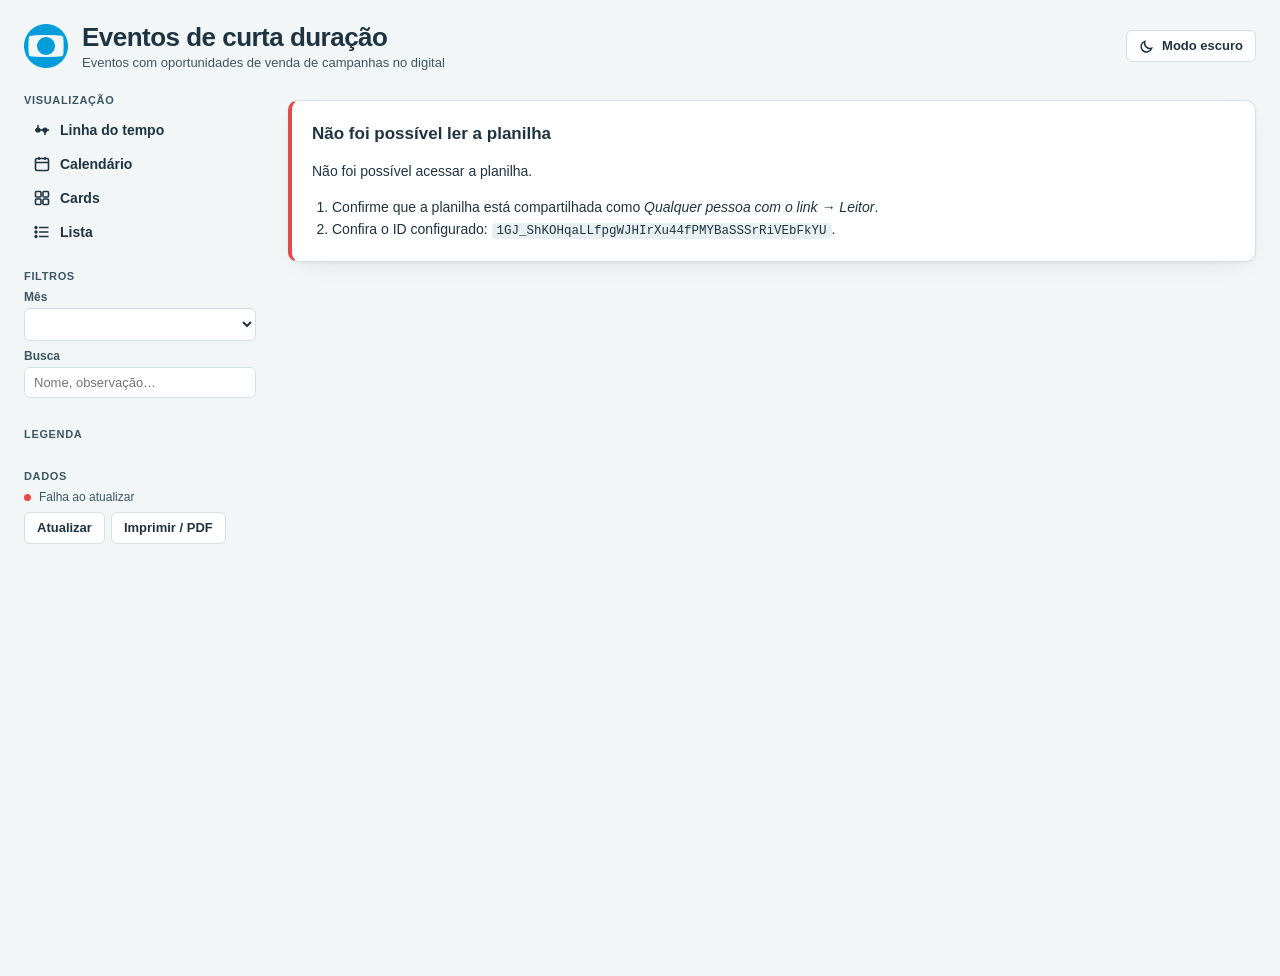
<file: apps-script/Index.html>
<!doctype html>
<html lang="pt-BR">
<head>
<meta charset="utf-8">
<meta name="viewport" content="width=device-width, initial-scale=1, viewport-fit=cover">
<meta name="robots" content="noindex, nofollow, noarchive">
<title>Eventos de curta duração</title>
<style>
  /* Layout: menu lateral fixo (visões, filtros, legenda, dados) + área de conteúdo.
     Paleta: #7AE582 #25A1BE #9FFFCB #00A5CF #004E64 #2F4858. */
  :root {
    --bg: #f2f6f7;
    --surface: #ffffff;
    --surface-alt: #e8f0f2;
    --border: #d3e0e4;
    --text: #1f3442;
    --text-muted: #3c5664;
    --text-faint: #687f8b;
    --brand: #00a5cf;
    --accent: #004e64;
    --accent-soft: #d6f1f8;
    --accent-contrast: #ffffff;
    --warn: #9a5b00;
    --backdrop: rgba(18, 30, 38, 0.5);
    /* Menu lateral */
    --side-bg: var(--bg);
    --side-fg: var(--text);
    --side-muted: var(--text-muted);
    --side-hover: var(--surface-alt);
    --side-active-bg: var(--accent-soft);
    --side-active-fg: var(--accent);
    /* Próximo evento */
    --hero-bg: #004e64;
    --hero-fg: #ffffff;
    --hero-label: #9fffcb;
    /* Linha do tempo: linha e textos com contraste máximo */
    --tl-line: #0b0d12;
    --tl-ink: #0b0d12;
    /* Legenda de status */
    --st-green: #7ae582;   --st-green-bg: #e3fbe8;
    --st-amber: #f2b632;   --st-amber-bg: #fdf3d6;
    --st-red: #e5484d;     --st-red-bg: #fde4e4;
    --st-gray: #7d95a1;    --st-gray-bg: #e8eef1;

    --shadow: 0 1px 2px rgba(20, 34, 42, 0.05), 0 8px 24px -12px rgba(20, 34, 42, 0.14);
    --radius-sm: 6px;
    --radius-md: 10px;
    --sidebar-w: 264px;
    color-scheme: light;
  }

  @media (prefers-color-scheme: dark) {
    :root:not([data-theme="light"]) {
      /* Modo escuro "azulterra": azul profundo + tons de terra */
      --bg: #0e1b29;
      --surface: #152739;
      --surface-alt: #1c3147;
      --border: #2b4561;
      --text: #fffaf3;
      --text-muted: #ecdcc7;
      --text-faint: #b8a68f;
      --brand: #00a5cf;
      --accent: #f0a77c;
      --accent-soft: #3a2b24;
      --accent-contrast: #1b0f08;
      --warn: #e9b872;
      --backdrop: rgba(0, 0, 0, 0.6);
      --hero-bg: #1e3d58;
      --hero-fg: #ffffff;
      --hero-label: #ffcfa6;
      --tl-line: #ffffff;
      --tl-ink: #ffffff;
      --st-green: #7ae582;   --st-green-bg: #163528;
      --st-amber: #f2c75c;   --st-amber-bg: #3a3018;
      --st-red: #f2857e;     --st-red-bg: #3e2123;
      --st-gray: #d2c3ae;    --st-gray-bg: #26394d;
      --shadow: 0 1px 2px rgba(0, 0, 0, 0.3), 0 8px 24px -12px rgba(0, 0, 0, 0.5);
      color-scheme: dark;
    }
  }
  :root[data-theme="dark"] {
    /* Modo escuro "azulterra": azul profundo + tons de terra */
    --bg: #0e1b29;
    --surface: #152739;
    --surface-alt: #1c3147;
    --border: #2b4561;
    --text: #fffaf3;
    --text-muted: #ecdcc7;
    --text-faint: #b8a68f;
    --brand: #00a5cf;
    --accent: #f0a77c;
    --accent-soft: #3a2b24;
    --accent-contrast: #1b0f08;
    --warn: #e9b872;
    --backdrop: rgba(0, 0, 0, 0.6);
    --hero-bg: #1e3d58;
    --hero-fg: #ffffff;
    --hero-label: #ffcfa6;
    --tl-line: #ffffff;
    --tl-ink: #ffffff;
    --st-green: #7ae582;   --st-green-bg: #163528;
    --st-amber: #f2c75c;   --st-amber-bg: #3a3018;
    --st-red: #f2857e;     --st-red-bg: #3e2123;
    --st-gray: #d2c3ae;    --st-gray-bg: #26394d;
    --shadow: 0 1px 2px rgba(0, 0, 0, 0.3), 0 8px 24px -12px rgba(0, 0, 0, 0.5);
    color-scheme: dark;
  }

  * { box-sizing: border-box; }
  html, body {
    margin: 0;
    background: var(--bg);
    color: var(--text);
    font-family: -apple-system, "Segoe UI", Roboto, Helvetica, Arial, sans-serif;
    font-size: 14px;
    -webkit-font-smoothing: antialiased;
    max-width: 100%;
    overflow-x: hidden;
  }
  @media (prefers-reduced-motion: reduce) {
    * { animation-duration: 0.001ms !important; transition-duration: 0.001ms !important; }
  }
  button, select, input { font-family: inherit; font-size: inherit; color: inherit; }
  button:focus-visible, select:focus-visible, input:focus-visible, a:focus-visible, [tabindex]:focus-visible {
    outline: 2px solid var(--accent);
    outline-offset: 2px;
  }
  [hidden] { display: none !important; }

  /* ---------- Estrutura ---------- */
  .page-head {
    display: flex;
    align-items: center;
    gap: 14px;
    padding: 22px 24px 6px;
  }
  .page-head img { width: 44px; height: 44px; flex: none; }
  .page-head h1 { font-size: 26px; font-weight: 800; letter-spacing: -0.02em; margin: 0; text-wrap: balance; }
  .page-head p { margin: 2px 0 0; font-size: 13px; color: var(--text-muted); }
  .page-head #menuBtn { display: none; }
  .theme-btn { margin-left: auto; display: inline-flex; align-items: center; gap: 8px; white-space: nowrap; }
  .theme-btn svg { width: 15px; height: 15px; }
  .shell { display: grid; grid-template-columns: var(--sidebar-w) minmax(0, 1fr); min-height: 100vh; }

  .sidebar {
    background: var(--side-bg);
    color: var(--side-fg);
    padding: 18px 8px 24px 24px;
    display: flex;
    flex-direction: column;
    gap: 22px;
    position: sticky;
    top: 0;
    height: 100vh;
    overflow-y: auto;
  }
  
  .side-section { display: grid; gap: 8px; }
  .side-title {
    font-size: 11px;
    font-weight: 700;
    text-transform: uppercase;
    letter-spacing: 0.06em;
    color: var(--side-muted);
    margin: 0;
  }

  .nav { display: grid; gap: 2px; }
  .nav button {
    display: flex;
    align-items: center;
    gap: 10px;
    width: 100%;
    border: 0;
    background: none;
    padding: 8px 10px;
    border-radius: var(--radius-sm);
    font-weight: 600;
    color: var(--side-fg);
    text-align: left;
    cursor: pointer;
  }
  .nav button:hover { background: var(--side-hover); }
  .nav button[aria-current="page"] { background: var(--side-active-bg); color: var(--side-active-fg); }
  .nav svg { width: 16px; height: 16px; flex: none; }

  .filters { display: grid; gap: 8px; }
  .field { display: grid; gap: 4px; min-width: 0; }
  .field label { font-size: 12px; font-weight: 600; color: var(--side-muted); }
  .field select, .field input {
    width: 100%;
    min-width: 0;
    border: 1px solid var(--border);
    background: var(--surface);
    color: var(--text);
    border-radius: var(--radius-sm);
    padding: 7px 9px;
    font-size: 13px;
  }
  .linklike {
    justify-self: start;
    border: 0;
    background: none;
    color: var(--side-active-fg);
    font-weight: 600;
    cursor: pointer;
    padding: 0;
    font-size: 13px;
  }

  .legend { display: grid; gap: 2px; }
  .legend button {
    display: flex;
    align-items: center;
    gap: 8px;
    border: 1px solid transparent;
    background: none;
    border-radius: var(--radius-sm);
    padding: 6px 8px;
    cursor: pointer;
    text-align: left;
    font-size: 13px;
  }
  .legend button:hover { background: var(--side-hover); }
  .legend button[aria-pressed="true"] { border-color: var(--c); background: var(--side-hover); }
  .legend .sw { width: 10px; height: 10px; border-radius: 50%; background: var(--c); flex: none; }
  .legend .n { margin-left: auto; color: var(--side-muted); font-variant-numeric: tabular-nums; }

  .sync { display: grid; gap: 8px; font-size: 12px; color: var(--side-muted); }
  .sync-line { display: flex; align-items: center; gap: 8px; }
  .sync-dot { width: 7px; height: 7px; border-radius: 50%; background: var(--text-faint); flex: none; }
  .sync-dot.ok { background: var(--st-green); }
  .sync-dot.err { background: var(--st-red); }
  .sync-dot.loading { background: var(--st-amber); }
  .sync-actions { display: flex; flex-wrap: wrap; gap: 6px; }

  .btn {
    border: 1px solid var(--border);
    background: var(--surface);
    border-radius: var(--radius-sm);
    padding: 7px 12px;
    font-size: 13px;
    font-weight: 600;
    cursor: pointer;
    line-height: 1.2;
    text-decoration: none;
    color: var(--text);
  }
  .btn:hover { background: var(--surface-alt); }
  .btn.icon { padding: 7px 10px; }

  /* ---------- Conteúdo ---------- */
  .main { min-width: 0; padding: 24px 24px 64px; display: grid; gap: 16px; align-content: start; }
  .content { display: grid; grid-template-columns: minmax(0, 1fr); gap: 16px; min-width: 0; }
  #view, #nextBox, .next { min-width: 0; }

  /* ---------- Próximo evento ---------- */
  .next { display: grid; grid-template-columns: repeat(auto-fit, minmax(260px, 1fr)); gap: 12px; }
  .hero {
    background: var(--hero-bg);
    color: var(--hero-fg);
    border-radius: var(--radius-md);
    padding: 10px 14px;
    display: grid;
    gap: 5px;
    align-content: start;
    box-shadow: var(--shadow);
    border-left: 5px solid var(--c);
    cursor: pointer;
  }
  .hero-eyebrow {
    font-size: 10.5px;
    font-weight: 700;
    text-transform: uppercase;
    letter-spacing: 0.08em;
    color: var(--hero-label);
  }
  .hero-top { display: flex; align-items: center; justify-content: space-between; gap: 8px; }
  .hero-top .hero-eyebrow { white-space: nowrap; overflow: hidden; text-overflow: ellipsis; min-width: 0; }
  .hero-name { font-size: 18px; font-weight: 800; letter-spacing: -0.01em; line-height: 1.2; margin: 0; text-wrap: balance; overflow-wrap: anywhere; }
  .hero-meta { display: flex; flex-wrap: wrap; gap: 4px 18px; }
  .hero-meta div { display: grid; gap: 0; min-width: 0; }
  .hero .k { font-size: 10px; font-weight: 700; text-transform: uppercase; letter-spacing: 0.06em; color: var(--hero-label); }
  .hero .v { font-size: 13px; font-weight: 700; font-variant-numeric: tabular-nums; }
  .hero-obs { margin: 0; font-size: 12.5px; line-height: 1.35; white-space: nowrap; overflow: hidden; text-overflow: ellipsis; }
  .hero-obs .k { margin-right: 6px; }
  .hero-st { display: inline-flex; align-items: center; gap: 6px; font-size: 11.5px; font-weight: 700; white-space: nowrap; }
  .hero-st::before { content: ""; width: 8px; height: 8px; border-radius: 50%; background: var(--c); }
  .next-empty { padding: 18px 20px; color: var(--text-muted); }
  .view-head {
    display: flex;
    flex-wrap: wrap;
    align-items: center;
    justify-content: space-between;
    gap: 10px 16px;
  }
  .view-head h2 { font-size: 22px; font-weight: 750; letter-spacing: -0.015em; margin: 0; text-wrap: balance; }
  .view-head .sub { font-size: 13px; color: var(--text-muted); margin-top: 2px; }
  .controls { display: flex; flex-wrap: wrap; align-items: center; gap: 6px; }
  .controls .lbl { font-size: 12px; color: var(--text-muted); margin-right: 2px; }

  .seg { display: inline-flex; border: 1px solid var(--border); border-radius: var(--radius-sm); overflow: hidden; background: var(--surface); }
  .seg button {
    border: 0;
    background: none;
    padding: 7px 12px;
    font-size: 13px;
    font-weight: 600;
    cursor: pointer;
    color: var(--text-muted);
  }
  .seg button + button { border-left: 1px solid var(--border); }
  .seg button[aria-pressed="true"] { background: var(--accent-soft); color: var(--accent); }

  .panel {
    background: var(--surface);
    border: 1px solid var(--border);
    border-radius: var(--radius-md);
    box-shadow: var(--shadow);
  }
  .notice { padding: 20px; font-size: 14px; line-height: 1.55; }
  .notice h2 { font-size: 17px; margin: 0 0 8px; }
  .notice ol { margin: 8px 0 0; padding-left: 20px; }
  .notice code { background: var(--surface-alt); padding: 1px 5px; border-radius: 4px; font-size: 12.5px; }
  .notice.err { border-left: 4px solid var(--st-red); }
  .warnline { font-size: 12px; color: var(--warn); line-height: 1.5; }
  .preview-flag {
    font-size: 12px;
    color: var(--text-muted);
    background: var(--surface-alt);
    border: 1px dashed var(--border);
    border-radius: var(--radius-sm);
    padding: 8px 10px;
  }
  .empty { padding: 28px; text-align: center; color: var(--text-muted); font-size: 14px; }

  .badge {
    display: inline-flex;
    align-items: center;
    gap: 6px;
    font-size: 12px;
    font-weight: 650;
    padding: 3px 9px;
    border-radius: 999px;
    color: var(--text);
    background: var(--cbg);
    white-space: nowrap;
  }
  .badge::before { content: ""; width: 6px; height: 6px; border-radius: 50%; background: var(--c); }

  .past { opacity: 0.62; }

  /* ---------- Linha do tempo ---------- */
  .tl-wrap { padding: 8px 0 4px; overflow: hidden; }
  .tl-scroll { overflow-x: auto; overflow-y: hidden; padding: 0 20px; }
  .tl { position: relative; }
  .tl-axis, .tl-month, .tl-today, .tl-edge, .tl-stem, .tl-dot { pointer-events: none; }
  .tl-axis { position: absolute; left: 0; right: 0; height: 3px; margin-top: -0.5px; background: var(--tl-line); border-radius: 2px; }
  .tl-month { position: absolute; width: 0; border-left: 1px dashed var(--text-faint); }
  .tl-month span {
    position: absolute;
    left: 6px;
    font-size: 12px;
    font-weight: 750;
    text-transform: uppercase;
    letter-spacing: 0.06em;
    color: var(--tl-ink);
    white-space: nowrap;
  }
  .tl-today { position: absolute; width: 0; border-left: 2px solid var(--accent); }
  .tl-today span {
    position: absolute;
    left: -2px;
    font-size: 11px;
    font-weight: 700;
    color: var(--accent-contrast);
    background: var(--accent);
    border-radius: 999px;
    padding: 2px 8px;
    white-space: nowrap;
  }
  .tl-edge { position: absolute; font-size: 11px; font-weight: 600; color: var(--tl-ink); white-space: nowrap; font-variant-numeric: tabular-nums; }
  .tl-stem { position: absolute; width: 0; border-left: 1.5px solid var(--c); }
  .tl-dot {
    position: absolute;
    width: 12px;
    height: 12px;
    margin-left: -6px;
    border-radius: 50%;
    background: var(--c);
    border: 2px solid var(--surface);
    box-shadow: 0 0 0 1px var(--c);
  }
  .tl-ev {
    position: absolute;
    border: 0;
    background: none;
    padding: 0;
    cursor: pointer;
    text-align: left;
    color: var(--tl-ink);
  }
  .tl-ev .lbl {
    display: inline-grid;
    gap: 1px;
    font-size: 13px;
    font-weight: 700;
    line-height: 1.25;
    white-space: nowrap;
    padding: 3px 8px;
    border-radius: var(--radius-sm);
    background: var(--cbg);
    border: 1px solid transparent;
    border-left: 3px solid var(--c);
  }
  .tl-ev:hover .lbl { border-color: var(--c); }
  .tl-ev .dt { font-size: 12px; font-weight: 600; color: var(--tl-ink); font-variant-numeric: tabular-nums; }
  .tl-ev .dur { display: block; height: 4px; border-radius: 2px; background: var(--c); margin-top: 3px; }

  /* ---------- Calendário ---------- */
  .calendar { overflow: hidden; }
  .dow { display: grid; grid-template-columns: repeat(7, minmax(0, 1fr)); border-bottom: 1px solid var(--border); background: var(--surface-alt); }
  .dow div { padding: 8px 10px; font-size: 11px; font-weight: 700; text-transform: uppercase; letter-spacing: 0.05em; color: var(--text-muted); }
  .week { position: relative; min-height: 118px; border-bottom: 1px solid var(--border); }
  .week:last-child { border-bottom: 0; }
  .week-bg { position: absolute; inset: 0; display: grid; grid-template-columns: repeat(7, minmax(0, 1fr)); }
  .day {
    border: 0;
    border-right: 1px solid var(--border);
    padding: 6px 8px;
    cursor: pointer;
    background: transparent;
    display: flex;
    align-items: flex-start;
    width: 100%;
  }
  .day:last-child { border-right: 0; }
  .day:hover { background: var(--surface-alt); }
  .day.out { background: var(--surface-alt); }
  .day.out .num { color: var(--text-faint); }
  .day .num {
    display: inline-grid;
    place-items: center;
    min-width: 24px;
    height: 24px;
    border-radius: 999px;
    font-size: 13px;
    font-weight: 650;
    font-variant-numeric: tabular-nums;
  }
  .day.today .num { background: var(--accent); color: var(--accent-contrast); }
  .week-fg {
    position: relative;
    display: grid;
    grid-template-columns: repeat(7, minmax(0, 1fr));
    grid-auto-rows: 24px;
    row-gap: 3px;
    padding: 36px 0 8px;
    pointer-events: none;
  }
  .bar {
    pointer-events: auto;
    margin: 0 4px;
    border: 0;
    border-left: 3px solid var(--c);
    background: var(--cbg);
    color: var(--text);
    border-radius: 4px;
    font-size: 12px;
    font-weight: 600;
    padding: 0 8px;
    text-align: left;
    white-space: nowrap;
    overflow: hidden;
    text-overflow: ellipsis;
    cursor: pointer;
    min-width: 0;
  }
  .bar.cont-left { border-top-left-radius: 0; border-bottom-left-radius: 0; margin-left: 0; border-left-style: dashed; }
  .bar.cont-right { border-top-right-radius: 0; border-bottom-right-radius: 0; margin-right: 0; }
  .more {
    pointer-events: auto;
    margin: 0 4px;
    border: 0;
    background: none;
    color: var(--text-muted);
    font-size: 12px;
    font-weight: 650;
    text-align: left;
    padding: 0 6px;
    cursor: pointer;
  }

  /* ---------- Cards ---------- */
  .cards { display: grid; grid-template-columns: repeat(auto-fill, minmax(300px, 1fr)); gap: 14px; }
  .card { padding: 16px; border-top: 3px solid var(--c); display: grid; gap: 12px; align-content: start; }
  .card-top { display: flex; align-items: flex-start; justify-content: space-between; gap: 10px; }
  .card h3 { font-size: 16px; margin: 0; line-height: 1.3; overflow-wrap: anywhere; }
  .card .when { font-size: 13px; color: var(--text-muted); margin-top: 4px; font-variant-numeric: tabular-nums; }
  .card .when strong { color: var(--text); font-weight: 650; }
  .kv { display: grid; grid-template-columns: minmax(96px, max-content) 1fr; gap: 6px 14px; margin: 0; font-size: 13px; }
  .kv dt { color: var(--text-faint); font-weight: 600; }
  .kv dd { margin: 0; overflow-wrap: anywhere; white-space: pre-line; }
  .kv a { color: var(--accent); }

  /* ---------- Lista ---------- */
  .table-wrap { overflow-x: auto; }
  table.list { width: 100%; border-collapse: collapse; font-size: 13px; }
  .list th, .list td { padding: 9px 12px; text-align: left; border-bottom: 1px solid var(--border); vertical-align: top; }
  .list thead th {
    font-size: 11px;
    font-weight: 700;
    text-transform: uppercase;
    letter-spacing: 0.05em;
    color: var(--text-faint);
    background: var(--surface-alt);
    white-space: nowrap;
  }
  .list .grp th {
    background: var(--surface);
    font-size: 13px;
    font-weight: 750;
    color: var(--text);
    padding-top: 16px;
    border-bottom: 2px solid var(--border);
  }
  .list .grp .n { font-weight: 500; color: var(--text-faint); margin-left: 8px; }
  .list tbody tr.row { cursor: pointer; }
  .list tbody tr.row:hover td { background: var(--surface-alt); }
  .list td.date { white-space: nowrap; font-variant-numeric: tabular-nums; }
  .list td.name { font-weight: 650; }
  .list td.long { min-width: 220px; white-space: pre-line; }

  /* ---------- Diálogo ---------- */
  dialog {
    border: 1px solid var(--border);
    border-radius: var(--radius-md);
    background: var(--bg);
    color: var(--text);
    padding: 0;
    width: min(560px, calc(100vw - 32px));
    max-height: calc(100vh - 48px);
    box-shadow: 0 24px 60px -20px rgba(0, 0, 0, 0.45);
  }
  dialog::backdrop { background: var(--backdrop); }
  .dlg-head {
    display: flex;
    align-items: center;
    justify-content: space-between;
    gap: 12px;
    padding: 14px 16px;
    border-bottom: 1px solid var(--border);
    background: var(--surface);
    position: sticky;
    top: 0;
    z-index: 1;
  }
  .dlg-head h2 { font-size: 15px; margin: 0; }
  .dlg-body { padding: 16px; display: grid; gap: 12px; }

  .scrim { display: none; }

  /* ---------- Responsivo ---------- */
  @media (max-width: 900px) {
    .shell { grid-template-columns: minmax(0, 1fr); }
    .sidebar {
      position: fixed;
      left: 0;
      top: 0;
      bottom: 0;
      height: auto;
      width: min(300px, 86vw);
      z-index: 20;
      transform: translateX(-100%);
      visibility: hidden;
      transition: transform 0.2s ease, visibility 0.2s;
      padding-top: calc(20px + env(safe-area-inset-top, 0px));
      padding-bottom: calc(24px + env(safe-area-inset-bottom, 0px));
    }
    .shell.menu-open .sidebar { transform: none; visibility: visible; box-shadow: var(--shadow); }
    .shell.menu-open .scrim { display: block; position: fixed; inset: 0; background: var(--backdrop); z-index: 15; }
    .page-head {
      position: sticky;
      top: env(safe-area-inset-top, 0px);
      z-index: 10;
      background: var(--bg);
      padding: 12px 16px;
      gap: 10px;
    }
    .page-head #menuBtn { display: inline-block; }
    .page-head img { width: 32px; height: 32px; }
    .page-head h1 { font-size: 19px; }
    .page-head p { display: none; }
    .theme-btn span { display: none; }
    .sidebar { padding-left: 16px; padding-right: 16px; box-shadow: var(--shadow); }
    .main { padding: 6px 16px 48px; }
    .next { grid-template-columns: none; grid-auto-flow: column; grid-auto-columns: 86%; overflow-x: auto; scroll-snap-type: x mandatory; padding-bottom: 4px; }
    .next .hero { scroll-snap-align: start; }
    .next:has(.hero:only-child) { grid-auto-columns: 100%; }
    .hero-name { font-size: 17px; }
  }
  @media (max-width: 720px) {
    .week { min-height: 76px; }
    .week-fg { grid-auto-rows: 7px; row-gap: 3px; padding-top: 32px; }
    .bar { font-size: 0; padding: 0; margin: 0 2px; border-left-width: 0; background: var(--c); }
    .bar.cont-left { margin-left: 0; }
    .bar.cont-right { margin-right: 0; }
    .more { font-size: 10px; padding: 0 2px; margin: 0 2px; line-height: 7px; }
    .day { padding: 4px; }
    .day .num { font-size: 12px; min-width: 22px; height: 22px; }
    .dow div { padding: 6px 4px; text-align: center; }
    .cards { grid-template-columns: minmax(0, 1fr); }
    .view-head h2 { font-size: 19px; }
  }

  /* ---------- Impressão ---------- */
  @media print {
    .sidebar, #menuBtn, .theme-btn, .scrim, .controls, .preview-flag, dialog { display: none !important; }
    .shell { display: block; }
    .main { padding: 0; }
    .panel { box-shadow: none; }
    .tl-scroll { overflow: visible; }
  }
</style>
</head>
<body>
<header class="page-head">
  <button class="btn icon" id="menuBtn" type="button" aria-label="Abrir menu" aria-controls="sidebar" aria-expanded="false">☰</button>
  <img src="[data-uri]" alt="">
  <div>
    <h1>Eventos de curta duração</h1>
    <p>Eventos com oportunidades de venda de campanhas no digital</p>
  </div>
  <button class="btn theme-btn" id="themeBtn" type="button" aria-pressed="false">
    <svg viewBox="0 0 16 16" fill="none" stroke="currentColor" stroke-width="1.6" aria-hidden="true"><path d="M13.5 9.8A5.8 5.8 0 0 1 6.2 2.5a5.8 5.8 0 1 0 7.3 7.3z"/></svg>
    <span id="themeLabel">Modo escuro</span>
  </button>
</header>
<div class="shell" id="shell">
  <aside class="sidebar" id="sidebar" aria-label="Menu">
    <section class="side-section" aria-labelledby="navTitle">
      <h2 class="side-title" id="navTitle">Visualização</h2>
      <nav class="nav" id="nav">
        <button type="button" data-view="linha">
          <svg viewBox="0 0 16 16" fill="none" stroke="currentColor" stroke-width="1.6" aria-hidden="true"><path d="M1 8h14"/><circle cx="4" cy="8" r="1.8" fill="currentColor"/><circle cx="11" cy="8" r="1.8" fill="currentColor"/><path d="M4 6V3M11 10v3"/></svg>
          Linha do tempo
        </button>
        <button type="button" data-view="calendario">
          <svg viewBox="0 0 16 16" fill="none" stroke="currentColor" stroke-width="1.6" aria-hidden="true"><rect x="1.5" y="2.5" width="13" height="12" rx="1.5"/><path d="M1.5 6.5h13M5 1v3M11 1v3"/></svg>
          Calendário
        </button>
        <button type="button" data-view="cards">
          <svg viewBox="0 0 16 16" fill="none" stroke="currentColor" stroke-width="1.6" aria-hidden="true"><rect x="1.5" y="1.5" width="5.5" height="5.5" rx="1"/><rect x="9" y="1.5" width="5.5" height="5.5" rx="1"/><rect x="1.5" y="9" width="5.5" height="5.5" rx="1"/><rect x="9" y="9" width="5.5" height="5.5" rx="1"/></svg>
          Cards
        </button>
        <button type="button" data-view="lista">
          <svg viewBox="0 0 16 16" fill="none" stroke="currentColor" stroke-width="1.6" aria-hidden="true"><path d="M5 3.5h9.5M5 8h9.5M5 12.5h9.5"/><circle cx="2" cy="3.5" r="0.9" fill="currentColor"/><circle cx="2" cy="8" r="0.9" fill="currentColor"/><circle cx="2" cy="12.5" r="0.9" fill="currentColor"/></svg>
          Lista
        </button>
      </nav>
    </section>

    <section class="side-section" aria-labelledby="filterTitle">
      <h2 class="side-title" id="filterTitle">Filtros</h2>
      <div class="field">
        <label for="fMes">Mês</label>
        <select id="fMes"></select>
      </div>
      <div class="field">
        <label for="fBusca">Busca</label>
        <input id="fBusca" type="search" placeholder="Nome, observação…">
      </div>
      <div class="filters" id="filters"></div>
      <button class="linklike" id="clearFilters" type="button" hidden>Limpar filtros</button>
    </section>

    <section class="side-section" aria-labelledby="legendTitle">
      <h2 class="side-title" id="legendTitle">Legenda</h2>
      <div class="legend" id="legend"></div>
    </section>

    <section class="side-section" aria-labelledby="syncTitle">
      <h2 class="side-title" id="syncTitle">Dados</h2>
      <div class="sync" aria-live="polite">
        <div class="sync-line"><span class="sync-dot" id="syncDot"></span><span id="syncText">Aguardando fonte de dados</span></div>
        <div class="sync-actions">
          <button class="btn" id="btnRefresh" type="button">Atualizar</button>
          <button class="btn" id="btnPrint" type="button">Imprimir / PDF</button>
        </div>
      </div>
    </section>
  </aside>
  <div class="scrim" id="scrim"></div>

  <main class="main">
    <div class="preview-flag" id="previewFlag" hidden></div>

    <section class="panel notice" id="setup" hidden>
      <h2>Conecte a planilha do Google Sheets</h2>
      <p>Nenhuma planilha configurada. Este calendário não exibe dados de exemplo, somente o que estiver na planilha.</p>
      <ol>
        <li>Crie a planilha com as colunas de <code>eventos/modelo-planilha.csv</code>.</li>
        <li>Em <strong>Compartilhar</strong>, defina <em>Qualquer pessoa com o link → Leitor</em>.</li>
        <li>Cole o ID da planilha em <code>CONFIG.SHEET_ID</code> neste arquivo.</li>
      </ol>
    </section>

    <section class="panel notice err" id="errorBox" hidden></section>

    <div class="content" id="content" hidden>
      <section id="nextBox" aria-label="Próximo evento" hidden></section>
      <div class="view-head">
        <div>
          <h2 id="viewTitle"></h2>
          <div class="sub" id="viewSub"></div>
        </div>
        <div class="controls" id="controls"></div>
      </div>
      <div id="warnings" class="warnline" hidden></div>
      <div id="view"></div>
    </div>
  </main>
</div>

<dialog id="dlg" aria-labelledby="dlgTitle">
  <div class="dlg-head">
    <h2 id="dlgTitle"></h2>
    <button class="btn icon" type="button" id="dlgClose" aria-label="Fechar">✕</button>
  </div>
  <div class="dlg-body" id="dlgBody"></div>
</dialog>

<script>
(function () {
  "use strict";

  /* =====================================================================
   * CONFIGURAÇÃO
   * SHEET_ID: ID da planilha (ou a URL inteira). A planilha precisa estar
   *           compartilhada como "Qualquer pessoa com o link → Leitor".
   * SHEET_NAME: nome da aba (vazio = primeira aba).
   * HEADER_ROW: linha esperada do cabeçalho. Se mudar, a página procura
   *             nas linhas 1 a 10.
   * REFRESH_SECONDS: intervalo da atualização automática.
   * Também aceita na URL da página: ?planilha=ID&aba=Nome
   * ===================================================================== */
  var CONFIG = {
    SHEET_ID: "1GJ_ShKOHqaLLfpgWJHIrXu44fPMYBaSSSrRiVEbFkYU",
    SHEET_NAME: "",
    HEADER_ROW: 2,
    REFRESH_SECONDS: 60
  };

  /* Colunas reconhecidas (comparação sem acento/maiúsculas).
   * Qualquer outra coluna da planilha aparece automaticamente nos detalhes. */
  var ROLES = {
    nome:        ["evento", "nome do evento", "nome", "titulo"],
    inicio:      ["data inicio", "data de inicio", "inicio", "data"],
    fim:         ["data fim", "data de fim", "data final", "fim", "data termino", "termino"],
    status:      ["status", "situacao"],
    categoria:   ["categoria", "tipo", "segmento"],
    local:       ["local", "cidade", "praca", "cidade/uf"],
    responsavel: ["responsavel", "responsavel comercial", "executivo", "owner"],
    transmissao: ["transmissao lf", "transmissao"],
    obs:         ["observacao", "observacoes", "obs"],
    /* "Mês" é derivado das datas; não é exibido. */
    mes:         ["mes"]
  };
  var HIDDEN_ROLES = { nome: 1, inicio: 1, fim: 1, status: 1, mes: 1 };
  var FILTER_ROLES = [
    { role: "nome", label: "Evento" },
    { role: "status", label: "Status" },
    { role: "transmissao", label: "Transmissão LF" },
    { role: "categoria", label: "Categoria" },
    { role: "local", label: "Local" },
    { role: "responsavel", label: "Responsável" }
  ];

  /* Legenda fixa. Qualquer outro valor de Status vai para "Outros" (cinza). */
  var LEGEND = [
    { key: "confirmado", label: "Confirmado", color: "green" },
    { key: "a confirmar", label: "A confirmar", color: "amber" },
    { key: "cancelado", label: "Cancelado", color: "red" },
    { key: "outros", label: "Outros", color: "gray" }
  ];

  var VIEWS = { linha: "Linha do tempo", calendario: "Calendário", cards: "Cards", lista: "Lista" };

  var MONTHS = ["janeiro", "fevereiro", "março", "abril", "maio", "junho", "julho",
    "agosto", "setembro", "outubro", "novembro", "dezembro"];
  var MAX_LANES = 3;
  var DAY = 86400000;

  /* ---------------- Estado ---------------- */
  var params = new URLSearchParams(location.search);
  var sheetId = extractId(params.get("planilha") || CONFIG.SHEET_ID);
  var sheetName = params.get("aba") || CONFIG.SHEET_NAME;
  var SNAPSHOT = window.__SNAPSHOT__ || null;

  var state = {
    events: [],
    columns: [],
    roleIndex: {},
    skipped: [],
    view: "linha",
    month: startOfMonth(new Date()),
    cardsAll: false,
    monthSel: "",
    tlMonths: 1,
    filters: {},
    statusCat: "",
    search: "",
    lastSig: null,
    headerRow: Math.max(1, parseInt(CONFIG.HEADER_ROW, 10) || 1),
    loading: false
  };

  var $ = function (id) { return document.getElementById(id); };

  /* ---------------- Utilidades ---------------- */
  function norm(s) {
    return String(s == null ? "" : s)
      .normalize("NFD").replace(/[̀-ͯ]/g, "")
      .toLowerCase().replace(/\s+/g, " ").trim();
  }
  function esc(s) {
    return String(s == null ? "" : s)
      .replace(/&/g, "&amp;").replace(/</g, "&lt;").replace(/>/g, "&gt;")
      .replace(/"/g, "&quot;").replace(/'/g, "&#39;");
  }
  function extractId(v) {
    v = String(v || "").trim();
    var m = v.match(/\/d\/([a-zA-Z0-9_-]+)/);
    return m ? m[1] : v;
  }
  function startOfMonth(d) { return new Date(d.getFullYear(), d.getMonth(), 1); }
  function addMonths(d, n) { return new Date(d.getFullYear(), d.getMonth() + n, 1); }
  function addDays(d, n) { return new Date(d.getFullYear(), d.getMonth(), d.getDate() + n); }
  function sameDay(a, b) { return a.getTime() === b.getTime(); }
  function today() { var t = new Date(); return new Date(t.getFullYear(), t.getMonth(), t.getDate()); }
  function dayDiff(a, b) { return Math.round((b - a) / DAY); }
  function monthKey(d) { return d.getFullYear() + "-" + String(d.getMonth() + 1).padStart(2, "0"); }
  function monthName(d) { return MONTHS[d.getMonth()] + " de " + d.getFullYear(); }
  function cap(s) { return s.charAt(0).toUpperCase() + s.slice(1); }
  function pad(n) { return String(n).padStart(2, "0"); }
  function fmtDate(d) { return pad(d.getDate()) + "/" + pad(d.getMonth() + 1) + "/" + d.getFullYear(); }
  function fmtShort(d) { return pad(d.getDate()) + "/" + pad(d.getMonth() + 1); }
  function overlaps(e, from, to) { return e.inicio <= to && e.fim >= from; }
  function isPast(e) { return e.fim < today(); }
  function countText(n) { return n + (n === 1 ? " evento" : " eventos"); }

  function statusCat(status) {
    var k = norm(status);
    for (var i = 0; i < LEGEND.length - 1; i++) if (LEGEND[i].key === k) return k;
    return "outros";
  }
  function colorStyle(status) {
    var c = statusCat(status);
    var name = LEGEND.filter(function (l) { return l.key === c; })[0].color;
    return "--c:var(--st-" + name + ");--cbg:var(--st-" + name + "-bg)";
  }

  function parseDate(cell) {
    if (!cell) return null;
    var v = cell.v;
    if (typeof v === "string") {
      var g = v.match(/^Date\((\d+),(\d+),(\d+)/);
      if (g) return new Date(+g[1], +g[2], +g[3]);
    }
    var s = String(cell.f != null ? cell.f : (v == null ? "" : v)).trim();
    var m;
    if ((m = s.match(/^(\d{4})-(\d{1,2})-(\d{1,2})/))) return valid(+m[1], +m[2] - 1, +m[3]);
    if ((m = s.match(/^(\d{1,2})[\/.-](\d{1,2})[\/.-](\d{2,4})/))) {
      var y = +m[3]; if (y < 100) y += 2000;
      return valid(y, +m[2] - 1, +m[1]);
    }
    return null;
  }
  function valid(y, mo, d) {
    var dt = new Date(y, mo, d);
    return dt.getFullYear() === y && dt.getMonth() === mo && dt.getDate() === d ? dt : null;
  }
  function cellText(cell) {
    if (!cell) return "";
    if (typeof cell.v === "string" && /^Date\(/.test(cell.v)) {
      var d = parseDate(cell);
      if (d) return fmtDate(d);
    }
    if (cell.f != null && cell.f !== "") return String(cell.f);
    if (cell.v == null) return "";
    if (typeof cell.v === "boolean") return cell.v ? "Sim" : "Não";
    return String(cell.v);
  }

  /* ---------------- Leitura do Google Sheets ---------------- */
  function sheetUrl(extra, row) {
    return "https://docs.google.com/spreadsheets/d/" + encodeURIComponent(sheetId) +
      "/gviz/tq?headers=1" +
      (sheetName ? "&sheet=" + encodeURIComponent(sheetName) : "&gid=0") +
      "&range=" + encodeURIComponent("A" + row + ":ZZ") +
      "&tqx=" + extra;
  }
  function parseGviz(text) {
    var start = text.indexOf("{");
    var end = text.lastIndexOf("}");
    if (start < 0 || end < 0) throw new Error("Resposta inesperada do Google Sheets.");
    return JSON.parse(text.slice(start, end + 1));
  }
  function loadViaFetch(row) {
    return fetch(sheetUrl("out:json", row) + "&_=" + Date.now(), { cache: "no-store" })
      .then(function (r) { if (!r.ok) throw new Error("HTTP " + r.status); return r.text(); })
      .then(parseGviz);
  }
  /* Alternativa sem CORS (JSONP) caso o navegador bloqueie o fetch. */
  function loadViaScript(row) {
    return new Promise(function (resolve, reject) {
      var cb = "__gviz_cb_" + Date.now();
      var s = document.createElement("script");
      var timer = setTimeout(function () { cleanup(); reject(new Error("Tempo esgotado ao acessar a planilha.")); }, 15000);
      function cleanup() { clearTimeout(timer); delete window[cb]; s.remove(); }
      window[cb] = function (resp) { cleanup(); resolve(resp); };
      s.onerror = function () { cleanup(); reject(new Error("Não foi possível acessar a planilha.")); };
      s.src = sheetUrl("out:json;responseHandler:" + cb, row) + "&_=" + Date.now();
      document.head.appendChild(s);
    });
  }
  function fetchTable(row) {
    return loadViaFetch(row)
      .catch(function () { return loadViaScript(row); })
      .then(function (resp) {
        if (resp.status === "error") {
          var msg = (resp.errors || []).map(function (e) { return e.detailed_message || e.message; }).join(" ");
          throw new Error(msg || "Erro retornado pelo Google Sheets.");
        }
        return resp.table;
      });
  }
  function hasHeader(table) {
    var labels = (table.cols || []).map(function (c) { return norm(c.label); });
    return ["nome", "inicio"].every(function (role) {
      return ROLES[role].some(function (alias) { return labels.indexOf(alias) !== -1; });
    });
  }
  /* Lê a partir da linha de cabeçalho conhecida; se ela não tiver Evento e
   * Data início, procura o cabeçalho nas linhas 1 a 10. */
  function fetchWithHeader() {
    var tried = {};
    var candidates = [state.headerRow];
    for (var n = 1; n <= 10; n++) candidates.push(n);
    var first = null;
    function next(i) {
      while (i < candidates.length && tried[candidates[i]]) i++;
      if (i >= candidates.length) return Promise.resolve(first);
      var row = candidates[i];
      tried[row] = true;
      return fetchTable(row).then(function (table) {
        if (!first) first = { table: table, row: row };
        return hasHeader(table) ? { table: table, row: row } : next(i + 1);
      });
    }
    return next(0);
  }

  /* Versão Google Apps Script: os dados vêm do servidor (getEventos em Code.gs),
   * lidos com a conta de quem acessa. Sem acesso à planilha, não há dados. */
  var GAS = !!(window.google && window.google.script && window.google.script.run);
  var gasUser = "";
  function loadFromAppsScript() {
    return new Promise(function (resolve, reject) {
      window.google.script.run
        .withSuccessHandler(function (r) { gasUser = r.user || ""; resolve({ table: r.table, row: r.headerRow }); })
        .withFailureHandler(reject)
        .getEventos();
    });
  }

  function load() {
    if (state.loading) return;
    state.loading = true;
    setSync("loading", "Atualizando…");
    (GAS ? loadFromAppsScript() : fetchWithHeader())
      .then(function (res) {
        state.headerRow = res.row;
        $("errorBox").hidden = true;
        $("content").hidden = false;
        ingest(res.table);
        setSync("ok", "Atualizado às " + new Date().toLocaleTimeString("pt-BR", { hour: "2-digit", minute: "2-digit" }) +
          (gasUser ? " · " + gasUser : ""));
      })
      .catch(function (err) {
        setSync("err", "Falha ao atualizar");
        showError(err);
      })
      .then(function () { state.loading = false; });
  }
  function setSync(kind, text) {
    $("syncDot").className = "sync-dot " + kind;
    $("syncText").textContent = text;
  }
  function showError(err) {
    if (state.lastSig) return;
    var box = $("errorBox");
    box.hidden = false;
    if (GAS) {
      box.innerHTML =
        "<h2>Você não tem acesso a este calendário</h2>" +
        "<p>Peça ao responsável para compartilhar a planilha de eventos com o seu e-mail (como Leitor). " +
        "Depois, recarregue esta página.</p>" +
        '<p class="warnline">Detalhe: ' + esc(err && err.message) + "</p>";
      return;
    }
    box.innerHTML =
      "<h2>Não foi possível ler a planilha</h2>" +
      "<p>" + esc(err && err.message) + "</p>" +
      "<ol><li>Confirme que a planilha está compartilhada como <em>Qualquer pessoa com o link → Leitor</em>.</li>" +
      (sheetName ? "<li>Confirme que existe uma aba chamada <code>" + esc(sheetName) + "</code>.</li>" : "") +
      "<li>Confira o ID configurado: <code>" + esc(sheetId) + "</code>.</li></ol>";
  }

  /* Converte a tabela em eventos. Nada é inferido além das datas. */
  function ingest(table) {
    var sig = state.headerRow + "|" + JSON.stringify(table);
    if (sig === state.lastSig) return;
    state.lastSig = sig;

    var cols = (table.cols || []).map(function (c, i) {
      return { label: (c.label || "").trim() || ("Coluna " + (i + 1)), role: null };
    });
    var roleIndex = {};
    Object.keys(ROLES).forEach(function (role) {
      for (var a = 0; a < ROLES[role].length; a++) {
        for (var i = 0; i < cols.length; i++) {
          if (!cols[i].role && norm(cols[i].label) === ROLES[role][a]) {
            cols[i].role = role; roleIndex[role] = i; return;
          }
        }
      }
    });

    var events = [];
    var skipped = [];
    (table.rows || []).forEach(function (row, r) {
      var cells = row.c || [];
      var hasAny = cells.some(function (c) { return c && cellText(c) !== ""; });
      if (!hasAny) return;
      var line = r + state.headerRow + 1;
      var nome = roleIndex.nome != null ? cellText(cells[roleIndex.nome]).trim() : "";
      var ini = roleIndex.inicio != null ? parseDate(cells[roleIndex.inicio]) : null;
      var fimCell = roleIndex.fim != null ? cells[roleIndex.fim] : null;
      var fim = parseDate(fimCell);
      if (!nome) { skipped.push(line + " (sem nome do evento)"); return; }
      if (!ini) { skipped.push(line + " (data de início ausente ou inválida)"); return; }
      if (fimCell && cellText(fimCell) !== "" && !fim) { skipped.push(line + " (data fim inválida)"); return; }
      if (!fim) fim = ini;
      if (fim < ini) { skipped.push(line + " (data fim anterior à data início)"); return; }

      var fields = [];
      var values = {};
      cols.forEach(function (col, i) {
        var txt = cellText(cells[i]).trim();
        if (col.role) values[col.role] = txt;
        if (HIDDEN_ROLES[col.role]) return;
        fields.push({ label: col.label, value: txt });
      });

      events.push({
        id: "r" + line,
        nome: nome,
        inicio: ini,
        fim: fim,
        status: values.status || "",
        values: values,
        fields: fields,
        haystack: norm(cells.map(cellText).join(" "))
      });
    });

    events.sort(function (a, b) { return a.inicio - b.inicio || a.fim - b.fim || a.nome.localeCompare(b.nome); });

    var missing = ["nome", "inicio"].filter(function (r) { return roleIndex[r] == null; });
    if (missing.length) {
      skipped.unshift("Colunas obrigatórias não encontradas: " +
        missing.map(function (r) { return r === "nome" ? "Evento" : "Data início"; }).join(", "));
    }

    state.columns = cols;
    state.roleIndex = roleIndex;
    state.events = events;
    state.skipped = skipped;
    buildFilters();
    render();
  }

  /* ---------------- Filtros ---------------- */
  function buildFilters() {
    var wrap = $("filters");
    wrap.innerHTML = "";
    FILTER_ROLES.forEach(function (f) {
      if (state.roleIndex[f.role] == null) return;
      var set = {};
      state.events.forEach(function (e) {
        var v = f.role === "nome" ? e.nome : (e.values[f.role] || "");
        if (v) set[v] = true;
      });
      var opts = Object.keys(set).sort(function (a, b) { return a.localeCompare(b, "pt-BR"); });
      var current = state.filters[f.role] || "";
      if (current && !set[current]) { delete state.filters[f.role]; current = ""; }
      var label = f.role === "nome" ? f.label : state.columns[state.roleIndex[f.role]].label;
      var div = document.createElement("div");
      div.className = "field";
      div.innerHTML = '<label for="f_' + f.role + '">' + esc(label) + "</label>" +
        '<select id="f_' + f.role + '"><option value="">Todos</option>' +
        opts.map(function (o) { return "<option" + (o === current ? " selected" : "") + ' value="' + esc(o) + '">' + esc(o) + "</option>"; }).join("") +
        "</select>";
      div.querySelector("select").addEventListener("change", function (ev) {
        if (ev.target.value) state.filters[f.role] = ev.target.value; else delete state.filters[f.role];
        render();
      });
      wrap.appendChild(div);
    });
  }

  function matches(e, ignoreLegend) {
    for (var role in state.filters) {
      var v = role === "nome" ? e.nome : (e.values[role] || "");
      if (v !== state.filters[role]) return false;
    }
    if (!ignoreLegend && state.statusCat && statusCat(e.status) !== state.statusCat) return false;
    if (state.search && e.haystack.indexOf(state.search) === -1) return false;
    return true;
  }
  function anyFilter() { return Object.keys(state.filters).length || state.search || state.statusCat; }

  /* Período exibido por visão: [de, até] ou null (tudo). */
  function timelineRange() {
    var from = today();
    var to = addDays(new Date(from.getFullYear(), from.getMonth() + state.tlMonths, from.getDate()), -1);
    return [from, to];
  }
  function monthRange(key) {
    var p = key.split("-");
    var m = new Date(+p[0], +p[1] - 1, 1);
    return [m, addDays(addMonths(m, 1), -1)];
  }
  function viewRange() {
    if (state.monthSel) return monthRange(state.monthSel);
    if (state.view === "linha") return timelineRange();
    if (state.view === "calendario" || (state.view === "cards" && !state.cardsAll)) {
      return [state.month, addDays(addMonths(state.month, 1), -1)];
    }
    return null;
  }
  function inRange(list, range) {
    return range ? list.filter(function (e) { return overlaps(e, range[0], range[1]); }) : list;
  }

  /* ---------------- Render ---------------- */
  function render() {
    var filtered = state.events.filter(function (e) { return matches(e); });
    var range = viewRange();
    var scoped = inRange(filtered, range);

    document.querySelectorAll("#nav button").forEach(function (b) {
      if (b.getAttribute("data-view") === state.view) b.setAttribute("aria-current", "page");
      else b.removeAttribute("aria-current");
    });
    $("clearFilters").hidden = !(anyFilter() || state.monthSel);

    renderMonthFilter();
    renderNext();
    renderLegend(inRange(state.events.filter(function (e) { return matches(e, true); }), range));
    renderHead(scoped, range);
    renderWarnings();

    var v = $("view");
    if (state.view === "linha") v.innerHTML = timelineHtml(scoped, range);
    else if (state.view === "calendario") v.innerHTML = calendarHtml(filtered);
    else if (state.view === "cards") v.innerHTML = cardsHtml(scoped);
    else v.innerHTML = listHtml(scoped);

    writeHash();
  }

  function renderHead(scoped, range) {
    var title = VIEWS[state.view];
    var sub = "";
    var ctl = "";
    if (state.view === "linha" && state.monthSel) {
      sub = cap(monthName(range[0])) + " (filtro de mês) · " + countText(scoped.length);
    } else if (state.view === "linha") {
      sub = "De " + fmtDate(range[0]) + " a " + fmtDate(range[1]) + " · " + countText(scoped.length);
      ctl = '<span class="lbl">Período</span><div class="seg" role="group" aria-label="Período">' +
        [1, 2, 3].map(function (n) {
          return '<button type="button" data-tl="' + n + '" aria-pressed="' + (state.tlMonths === n) + '">' + n + (n === 1 ? " mês" : " meses") + "</button>";
        }).join("") + "</div>";
    } else if (state.view === "calendario" || state.view === "cards") {
      var all = state.view === "cards" && state.cardsAll;
      title = all ? "Todos os meses" : cap(monthName(state.month));
      sub = VIEWS[state.view] + " · " + countText(scoped.length);
      ctl = '<button class="btn icon" type="button" data-nav="-1" aria-label="Mês anterior">‹</button>' +
        '<button class="btn" type="button" data-nav="0">Hoje</button>' +
        '<button class="btn icon" type="button" data-nav="1" aria-label="Próximo mês">›</button>';
      if (state.view === "cards") {
        ctl += '<div class="seg" role="group" aria-label="Período dos cards">' +
          '<button type="button" data-all="0" aria-pressed="' + !all + '">Mês</button>' +
          '<button type="button" data-all="1" aria-pressed="' + all + '">Todos</button></div>';
      }
    } else {
      sub = countText(scoped.length) + " · agrupados por mês de início" + (state.monthSel ? " · " + cap(monthName(range[0])) : "");
    }
    $("viewTitle").textContent = title;
    $("viewSub").textContent = sub;
    $("controls").innerHTML = ctl;
  }

  function renderMonthFilter() {
    var keys = {};
    state.events.forEach(function (e) {
      for (var m = startOfMonth(e.inicio); m <= e.fim; m = addMonths(m, 1)) keys[monthKey(m)] = m;
    });
    var t = startOfMonth(new Date());
    keys[monthKey(t)] = t;
    var sel = $("fMes");
    sel.innerHTML = '<option value="">Todos</option>' + Object.keys(keys).sort().map(function (k) {
      var r = monthRange(k);
      var n = state.events.filter(function (e) { return matches(e) && overlaps(e, r[0], r[1]); }).length;
      return '<option value="' + k + '">' + esc(cap(monthName(keys[k]))) + " (" + n + ")</option>";
    }).join("");
    sel.value = state.monthSel;
  }

  /* Destaque: todos os eventos em andamento hoje + todos os que começam na
   * próxima data com evento. Aparece em todas as visões e ignora os filtros;
   * cancelados não entram. */
  function weekdayText(e) {
    var w = function (d) { return d.toLocaleDateString("pt-BR", { weekday: "long" }); };
    return cap(sameDay(e.inicio, e.fim) ? w(e.inicio) : w(e.inicio) + " a " + w(e.fim));
  }
  function untilText(d) {
    var n = dayDiff(today(), d);
    return n === 0 ? "é hoje" : n === 1 ? "amanhã" : "faltam " + n + " dias";
  }
  function renderNext() {
    var box = $("nextBox");
    var t = today();
    var pool = state.events.filter(function (e) {
      return e.fim >= t && statusCat(e.status) !== "cancelado";
    });
    box.hidden = false;
    if (!pool.length) {
      box.innerHTML = '<div class="panel next-empty">Nenhum evento futuro na planilha.</div>';
      return;
    }
    var ongoing = pool.filter(function (e) { return e.inicio <= t; });
    var future = pool.filter(function (e) { return e.inicio > t; });
    var nextDate = future.length ? future[0].inicio : null;
    var list = ongoing.concat(future.filter(function (e) { return sameDay(e.inicio, nextDate); }));
    box.innerHTML = '<div class="next">' + list.map(function (e) {
      var meta = '<div><span class="k">' + (sameDay(e.inicio, e.fim) ? "Data" : "Datas") + '</span><span class="v">' +
        esc(sameDay(e.inicio, e.fim) ? fmtDate(e.inicio) : fmtDate(e.inicio) + " a " + fmtDate(e.fim)) + "</span></div>" +
        '<div><span class="k">Dia da semana</span><span class="v">' + esc(weekdayText(e)) + "</span></div>";
      if (state.roleIndex.transmissao != null) {
        meta += '<div><span class="k">' + esc(state.columns[state.roleIndex.transmissao].label) + '</span><span class="v">' + esc(e.values.transmissao || "—") + "</span></div>";
      }
      var obsText = e.values.obs || "—";
      var obs = state.roleIndex.obs != null
        ? '<p class="hero-obs" title="' + esc(obsText) + '"><span class="k">' + esc(state.columns[state.roleIndex.obs].label) + "</span>" + esc(obsText) + "</p>"
        : "";
      return '<article class="hero" role="button" tabindex="0" data-ev="' + e.id + '" style="' + colorStyle(e.status) + '">' +
        '<div class="hero-top"><span class="hero-eyebrow">' + (sameDay(e.inicio, t) && sameDay(e.fim, t) ? "Acontece hoje"
          : e.inicio <= t ? "Em andamento · " + (sameDay(e.fim, t) ? "termina hoje" : "até " + fmtShort(e.fim))
          : "Próximo · " + untilText(e.inicio)) + "</span>" +
        (e.status ? '<span class="hero-st">' + esc(e.status) + "</span>" : "") + "</div>" +
        '<h2 class="hero-name">' + esc(e.nome) + '</h2><div class="hero-meta">' + meta + "</div>" + obs + "</article>";
    }).join("") + "</div>";
  }

  function renderWarnings() {
    var msgs = [];
    if (state.skipped.length) msgs.push("Linhas da planilha não exibidas: " + state.skipped.join("; ") + ".");
    var other = {};
    state.events.forEach(function (e) {
      if (statusCat(e.status) === "outros") { var k = e.status || "(vazio)"; other[k] = (other[k] || 0) + 1; }
    });
    var keys = Object.keys(other);
    if (keys.length) {
      msgs.push("Status fora da legenda (exibidos em cinza): " +
        keys.map(function (k) { return k + " (" + other[k] + ")"; }).join(", ") + ".");
    }
    $("warnings").hidden = !msgs.length;
    $("warnings").innerHTML = msgs.map(esc).join("<br>");
  }

  function renderLegend(scoped) {
    var counts = {};
    scoped.forEach(function (e) { var c = statusCat(e.status); counts[c] = (counts[c] || 0) + 1; });
    var hasOther = state.events.some(function (e) { return statusCat(e.status) === "outros"; });
    $("legend").innerHTML = LEGEND.filter(function (l) {
      return l.key !== "outros" || hasOther;
    }).map(function (l) {
      return '<button type="button" data-cat="' + l.key + '" aria-pressed="' + (state.statusCat === l.key) +
        '" style="--c:var(--st-' + l.color + ');--cbg:var(--st-' + l.color + '-bg)"><span class="sw"></span>' +
        esc(l.label) + '<span class="n">' + (counts[l.key] || 0) + "</span></button>";
    }).join("");
  }

  function rangeText(e) {
    if (sameDay(e.inicio, e.fim)) return fmtDate(e.inicio);
    var sameYear = e.inicio.getFullYear() === e.fim.getFullYear();
    return (sameYear ? fmtShort(e.inicio) : fmtDate(e.inicio)) + " a " + fmtDate(e.fim);
  }
  function emptyHtml(what) {
    return '<div class="panel empty">Nenhum evento ' + (anyFilter() ? "com os filtros selecionados" : what) + ".</div>";
  }

  /* ---------- Linha do tempo ---------- */
  var measureCtx = null;
  function shortRange(e) {
    return sameDay(e.inicio, e.fim) ? fmtShort(e.inicio) : fmtShort(e.inicio) + " – " + fmtShort(e.fim);
  }
  function labelWidth(t) {
    if (!measureCtx) {
      measureCtx = document.createElement("canvas").getContext("2d");
      measureCtx.font = "650 13px " + getComputedStyle(document.body).fontFamily;
    }
    return Math.ceil(measureCtx.measureText(t).width) + 30;
  }

  function timelineHtml(list, range) {
    var from = range[0], to = range[1];
    var days = dayDiff(from, to) + 1;
    var avail = Math.max(300, ($("content").clientWidth || 800) - 42);
    var pxDay = Math.max(avail / days, 12);
    var width = Math.round(pxDay * days);
    function x(d) { return Math.round(Math.min(Math.max(dayDiff(from, d), 0), days) * pxDay); }

    // Rótulos em faixas, alternando acima/abaixo da linha, sem sobreposição.
    var ROW = 62;
    var lanesEnd = [];
    var items = list.map(function (e) {
      var x0 = x(e.inicio < from ? from : e.inicio);
      var x1 = x(addDays(e.fim > to ? to : e.fim, 1));
      var lane = 0;
      while (lanesEnd[lane] != null && lanesEnd[lane] + 12 > x0) lane++;
      lanesEnd[lane] = x0 + Math.max(labelWidth(e.nome), labelWidth(shortRange(e)) - 8, x1 - x0);
      return { e: e, x0: x0, x1: x1, lane: lane, clipped: e.inicio < from };
    });
    width = Math.max(width, Math.max.apply(null, lanesEnd.concat([0])) + 8);
    var above = Math.max(1, Math.ceil(lanesEnd.length / 2));
    var below = Math.max(1, Math.floor(lanesEnd.length / 2));
    var axisY = 30 + above * ROW + 10;
    var height = axisY + 18 + below * ROW + 30;

    var html = '<div class="panel tl-wrap"><div class="tl-scroll"><div class="tl" style="width:' + width + "px;height:" + height + 'px">';
    html += '<div class="tl-axis" style="top:' + axisY + 'px"></div>';

    // Marcos de mês; o rótulo do mês parcial inicial some se não couber antes do próximo.
    var marks = [];
    for (var m = startOfMonth(from); m <= to; m = addMonths(m, 1)) marks.push({ m: m, x: x(m <= from ? from : m) });
    var showYear = true;
    marks.forEach(function (mk, i) {
      var label = MONTHS[mk.m.getMonth()];
      var fits = !(i === 0 && marks[1] && marks[1].x - mk.x < labelWidth(label + " 0000") + 8);
      if (fits && (showYear || mk.m.getMonth() === 0)) { label += " " + mk.m.getFullYear(); showYear = false; }
      html += '<div class="tl-month" style="left:' + mk.x + "px;top:0;height:" + height + 'px">' +
        (fits ? '<span style="top:4px">' + esc(label) + "</span>" : "") + "</div>";
    });

    var t = today();
    if (t >= from && t <= to) {
      var tx = x(t) + Math.round(pxDay / 2);
      html += '<div class="tl-today" style="left:' + tx + "px;top:" + (axisY - 7) + 'px;height:16px"><span style="top:' + (height - axisY - 16) + 'px">Hoje · ' + fmtShort(t) + "</span></div>";
    }
    html += '<div class="tl-edge" style="right:0;top:' + (height - 22) + 'px">até ' + fmtShort(to) + "</div>";

    items.forEach(function (it) {
      var up = it.lane % 2 === 0;
      var level = Math.floor(it.lane / 2);
      var y = up ? axisY - 10 - (level + 1) * ROW + 4 : axisY + 18 + level * ROW;
      var dotX = it.x0 + Math.round(pxDay / 2);
      var style = colorStyle(it.e.status);
      var stemTop = up ? y + 50 : axisY;
      var stemH = up ? axisY - stemTop : y - axisY;
      if (stemH > 0) html += '<div class="tl-stem" style="' + style + ";left:" + dotX + "px;top:" + stemTop + "px;height:" + stemH + 'px"></div>';
      if (!it.clipped) html += '<div class="tl-dot" style="' + style + ";left:" + dotX + "px;top:" + (axisY - 5) + 'px"></div>';
      var title = it.e.nome + " — " + rangeText(it.e) + (it.e.status ? " · " + it.e.status : "");
      html += '<button type="button" class="tl-ev" data-ev="' + it.e.id + '" title="' + esc(title) + '" style="' + style +
        ";left:" + it.x0 + "px;top:" + y + 'px"><span class="lbl"><span>' + esc(it.e.nome) + '</span><span class="dt">' + esc(shortRange(it.e)) + '</span></span><span class="dur" style="width:' +
        Math.max(it.x1 - it.x0, 8) + 'px"></span></button>';
    });

    html += "</div></div></div>";
    return html + (list.length ? "" : emptyHtml("neste período"));
  }

  /* ---------- Calendário ---------- */
  function calendarHtml(filtered) {
    var first = state.month;
    var gridStart = addDays(first, -first.getDay());
    var last = addDays(addMonths(first, 1), -1);
    var gridEnd = addDays(last, 6 - last.getDay());
    var t = today();
    var html = '<section class="panel calendar" aria-label="Calendário mensal"><div class="dow"><div>Dom</div><div>Seg</div><div>Ter</div><div>Qua</div><div>Qui</div><div>Sex</div><div>Sáb</div></div>';

    for (var ws = gridStart; ws <= gridEnd; ws = addDays(ws, 7)) {
      var we = addDays(ws, 6);
      var segs = filtered.filter(function (e) { return overlaps(e, ws, we); }).map(function (e) {
        var s = e.inicio < ws ? ws : e.inicio;
        var f = e.fim > we ? we : e.fim;
        return { e: e, c0: dayDiff(ws, s), c1: dayDiff(ws, f), contL: e.inicio < ws, contR: e.fim > we };
      });
      segs.sort(function (a, b) { return a.c0 - b.c0 || (b.c1 - b.c0) - (a.c1 - a.c0); });
      var lanes = [];
      var hidden = [0, 0, 0, 0, 0, 0, 0];
      segs.forEach(function (sg) {
        var l = 0;
        while (lanes[l] != null && lanes[l] >= sg.c0) l++;
        lanes[l] = sg.c1;
        sg.lane = l;
        if (l >= MAX_LANES) for (var c = sg.c0; c <= sg.c1; c++) hidden[c]++;
      });
      var bg = "";
      for (var i = 0; i < 7; i++) {
        var d = addDays(ws, i);
        var cls = "day" + (d.getMonth() !== first.getMonth() ? " out" : "") + (sameDay(d, t) ? " today" : "");
        bg += '<button type="button" class="' + cls + '" data-day="' + d.getTime() + '" aria-label="' + esc(fmtDate(d)) + '"><span class="num">' + d.getDate() + "</span></button>";
      }
      var fg = "";
      segs.forEach(function (sg) {
        if (sg.lane >= MAX_LANES) return;
        var cls = "bar" + (sg.contL ? " cont-left" : "") + (sg.contR ? " cont-right" : "") + (isPast(sg.e) ? " past" : "");
        var title = sg.e.nome + " — " + rangeText(sg.e) + (sg.e.status ? " · " + sg.e.status : "");
        fg += '<button type="button" class="' + cls + '" data-ev="' + sg.e.id + '" title="' + esc(title) + '" style="grid-column:' +
          (sg.c0 + 1) + " / " + (sg.c1 + 2) + ";grid-row:" + (sg.lane + 1) + ";" + colorStyle(sg.e.status) + '">' + esc(sg.e.nome) + "</button>";
      });
      for (var h = 0; h < 7; h++) {
        if (!hidden[h]) continue;
        fg += '<button type="button" class="more" data-day="' + addDays(ws, h).getTime() + '" style="grid-column:' + (h + 1) + ";grid-row:" + (MAX_LANES + 1) + '">+' + hidden[h] + " mais</button>";
      }
      html += '<div class="week"><div class="week-bg">' + bg + '</div><div class="week-fg">' + fg + "</div></div>";
    }
    return html + "</section>";
  }

  /* ---------- Cards ---------- */
  function cardHtml(e) {
    var days = dayDiff(e.inicio, e.fim) + 1;
    var dl = e.fields.filter(function (f) { return f.value; }).map(function (f) {
      var v = /^https?:\/\/\S+$/i.test(f.value)
        ? '<a href="' + esc(f.value) + '" target="_blank" rel="noopener">' + esc(f.value) + "</a>"
        : esc(f.value);
      return "<dt>" + esc(f.label) + "</dt><dd>" + v + "</dd>";
    }).join("");
    return '<article class="panel card' + (isPast(e) ? " past" : "") + '" style="' + colorStyle(e.status) + '">' +
      '<div class="card-top"><div><h3>' + esc(e.nome) + '</h3><div class="when"><strong>' + esc(rangeText(e)) + "</strong> · " +
      days + (days === 1 ? " dia" : " dias") + "</div></div>" +
      (e.status ? '<span class="badge">' + esc(e.status) + "</span>" : "") +
      "</div>" + (dl ? '<dl class="kv">' + dl + "</dl>" : "") + "</article>";
  }
  function cardsHtml(list) {
    if (!list.length) return emptyHtml(state.cardsAll ? "na planilha" : "neste mês");
    return '<div class="cards">' + list.map(cardHtml).join("") + "</div>";
  }

  /* ---------- Lista ---------- */
  function listHtml(list) {
    if (!list.length) return emptyHtml("na planilha");
    var extra = state.columns.filter(function (c) { return !HIDDEN_ROLES[c.role]; });
    var ncol = 3 + extra.length;
    var html = '<div class="panel table-wrap"><table class="list"><thead><tr><th>Data</th><th>Evento</th><th>Status</th>' +
      extra.map(function (c) { return "<th>" + esc(c.label) + "</th>"; }).join("") + "</tr></thead><tbody>";
    var groups = {};
    var order = [];
    list.forEach(function (e) {
      var k = monthKey(e.inicio);
      if (!groups[k]) { groups[k] = []; order.push(k); }
      groups[k].push(e);
    });
    order.forEach(function (k) {
      var g = groups[k];
      html += '<tr class="grp"><th colspan="' + ncol + '">' + esc(cap(monthName(g[0].inicio))) + '<span class="n">' + countText(g.length) + "</span></th></tr>";
      g.forEach(function (e) {
        var vals = {};
        e.fields.forEach(function (f) { vals[f.label] = f.value; });
        html += '<tr class="row' + (isPast(e) ? " past" : "") + '" data-ev="' + e.id + '" tabindex="0" style="' + colorStyle(e.status) + '">' +
          '<td class="date">' + esc(rangeText(e)) + '</td><td class="name">' + esc(e.nome) + "</td><td>" +
          (e.status ? '<span class="badge">' + esc(e.status) + "</span>" : "") + "</td>" +
          extra.map(function (c) {
            var val = vals[c.label] || "";
            return "<td" + (val.length > 30 ? ' class="long"' : "") + ">" + esc(val) + "</td>";
          }).join("") + "</tr>";
      });
    });
    return html + "</tbody></table></div>";
  }

  /* ---------------- Diálogo ---------------- */
  function openDialog(title, bodyHtml) {
    $("dlgTitle").textContent = title;
    $("dlgBody").innerHTML = bodyHtml;
    var d = $("dlg");
    if (typeof d.showModal === "function") d.showModal(); else d.setAttribute("open", "");
  }
  function closeDialog() { var d = $("dlg"); if (d.open) { if (d.close) d.close(); else d.removeAttribute("open"); } }
  function openEvent(id) {
    var e = state.events.find(function (x) { return x.id === id; });
    if (e) openDialog("Detalhes do evento", cardHtml(e));
  }
  function openDay(ts) {
    var d = new Date(+ts);
    var list = state.events.filter(function (e) { return matches(e) && overlaps(e, d, d); });
    var title = d.toLocaleDateString("pt-BR", { weekday: "long", day: "2-digit", month: "long", year: "numeric" });
    openDialog(cap(title), list.length ? list.map(cardHtml).join("") : '<div class="empty">Nenhum evento neste dia.</div>');
  }

  /* ---------------- Endereço (#visao ou #visao-AAAA-MM) ---------------- */
  function writeHash() {
    var h = "#" + state.view + ((state.view === "calendario" || state.view === "cards") ? "-" + monthKey(state.month) : "");
    if (location.hash !== h) {
      try { history.replaceState(null, "", location.pathname + location.search + h); } catch (err) { /* ignorado */ }
    }
  }
  function readHash() {
    var m = location.hash.slice(1).match(/^(linha|calendario|cards|lista)(?:-(\d{4})-(\d{2}))?$/);
    if (!m) return;
    state.view = m[1];
    if (m[2]) state.month = new Date(+m[2], +m[3] - 1, 1);
  }

  /* ---------------- Interações ---------------- */
  function setMenu(open) {
    $("shell").classList.toggle("menu-open", open);
    $("menuBtn").setAttribute("aria-expanded", String(open));
  }
  $("menuBtn").addEventListener("click", function () { setMenu(!$("shell").classList.contains("menu-open")); });
  $("scrim").addEventListener("click", function () { setMenu(false); });
  document.addEventListener("keydown", function (ev) { if (ev.key === "Escape") setMenu(false); });

  $("nav").addEventListener("click", function (ev) {
    var b = ev.target.closest("[data-view]");
    if (!b) return;
    state.view = b.getAttribute("data-view");
    setMenu(false);
    render();
  });
  $("controls").addEventListener("click", function (ev) {
    var b = ev.target.closest("button");
    if (!b) return;
    if (b.hasAttribute("data-tl")) state.tlMonths = +b.getAttribute("data-tl");
    if (b.hasAttribute("data-all")) {
      state.cardsAll = b.getAttribute("data-all") === "1";
      if (state.cardsAll) state.monthSel = "";
    }
    if (b.hasAttribute("data-nav")) {
      var n = +b.getAttribute("data-nav");
      state.month = n === 0 ? startOfMonth(new Date()) : addMonths(state.month, n);
      state.cardsAll = false;
      if (state.monthSel) state.monthSel = monthKey(state.month);
    }
    render();
  });
  $("fMes").addEventListener("change", function (ev) {
    state.monthSel = ev.target.value;
    if (state.monthSel) {
      state.month = monthRange(state.monthSel)[0];
      state.cardsAll = false;
    }
    render();
  });
  $("nextBox").addEventListener("click", function (ev) {
    var el = ev.target.closest("[data-ev]");
    if (el) openEvent(el.getAttribute("data-ev"));
  });
  $("nextBox").addEventListener("keydown", function (ev) {
    var el = ev.target.closest("[data-ev]");
    if (el && (ev.key === "Enter" || ev.key === " ")) { ev.preventDefault(); openEvent(el.getAttribute("data-ev")); }
  });
  var searchTimer;
  $("fBusca").addEventListener("input", function (ev) {
    clearTimeout(searchTimer);
    searchTimer = setTimeout(function () { state.search = norm(ev.target.value); render(); }, 150);
  });
  $("clearFilters").addEventListener("click", function () {
    state.filters = {};
    state.statusCat = "";
    state.monthSel = "";
    state.search = "";
    $("fBusca").value = "";
    buildFilters();
    render();
  });
  $("legend").addEventListener("click", function (ev) {
    var b = ev.target.closest("[data-cat]");
    if (!b) return;
    var c = b.getAttribute("data-cat");
    state.statusCat = state.statusCat === c ? "" : c;
    render();
  });
  $("view").addEventListener("click", function (ev) {
    var el = ev.target.closest("[data-ev]");
    if (el) { openEvent(el.getAttribute("data-ev")); return; }
    var day = ev.target.closest("[data-day]");
    if (day) openDay(day.getAttribute("data-day"));
  });
  $("view").addEventListener("keydown", function (ev) {
    if (ev.key !== "Enter") return;
    var row = ev.target.closest("tr[data-ev]");
    if (row) openEvent(row.getAttribute("data-ev"));
  });
  $("dlgClose").addEventListener("click", closeDialog);
  $("dlg").addEventListener("click", function (ev) { if (ev.target === ev.currentTarget) closeDialog(); });
  $("btnRefresh").addEventListener("click", load);
  $("btnPrint").addEventListener("click", function () { window.print(); });

  var resizeTimer;
  window.addEventListener("resize", function () {
    if (state.view !== "linha" || !state.lastSig) return;
    clearTimeout(resizeTimer);
    resizeTimer = setTimeout(render, 150);
  });

  /* ---------------- Tema claro/escuro ---------------- */
  // Sem escolha salva, segue o aparelho; o botão grava a escolha neste navegador.
  var darkQuery = window.matchMedia ? window.matchMedia("(prefers-color-scheme: dark)") : null;
  function isDark() {
    var t = document.documentElement.getAttribute("data-theme");
    return t ? t === "dark" : !!(darkQuery && darkQuery.matches);
  }
  function syncThemeBtn() {
    var dark = isDark();
    $("themeBtn").setAttribute("aria-pressed", String(dark));
    $("themeLabel").textContent = dark ? "Modo claro" : "Modo escuro";
    $("themeBtn").setAttribute("aria-label", dark ? "Ativar modo claro" : "Ativar modo escuro");
  }
  try {
    var saved = localStorage.getItem("eventos-tema");
    if (saved === "dark" || saved === "light") document.documentElement.setAttribute("data-theme", saved);
  } catch (err) { /* armazenamento indisponível */ }
  $("themeBtn").addEventListener("click", function () {
    var next = isDark() ? "light" : "dark";
    document.documentElement.setAttribute("data-theme", next);
    try { localStorage.setItem("eventos-tema", next); } catch (err) { /* ignorado */ }
    syncThemeBtn();
  });
  if (darkQuery && darkQuery.addEventListener) darkQuery.addEventListener("change", syncThemeBtn);
  syncThemeBtn();

  window.addEventListener("hashchange", function () {
    if (!state.lastSig) return;
    readHash();
    render();
  });

  /* ---------------- Inicialização ---------------- */
  readHash();

  if (SNAPSHOT) {
    // Prévia: dados copiados da planilha, sem acesso ao Google.
    $("btnRefresh").hidden = true;
    $("btnPrint").hidden = true;
    $("previewFlag").hidden = false;
    $("previewFlag").textContent = "Prévia com dados copiados da planilha em " + SNAPSHOT.takenAt +
      ". A versão publicada lê a planilha ao vivo e tem o botão Imprimir / PDF.";
    state.headerRow = SNAPSHOT.headerRow;
    $("content").hidden = false;
    setSync("ok", "Cópia de " + SNAPSHOT.takenAt);
    ingest(SNAPSHOT.table);
    return;
  }

  if (!sheetId && !GAS) {
    $("setup").hidden = false;
    $("btnRefresh").hidden = true;
    setSync("", "Planilha não configurada");
    return;
  }
  load();
  setInterval(function () { if (!document.hidden) load(); }, Math.max(15, CONFIG.REFRESH_SECONDS) * 1000);
  document.addEventListener("visibilitychange", function () { if (!document.hidden) load(); });
})();
</script>
</body>
</html>
</file>
